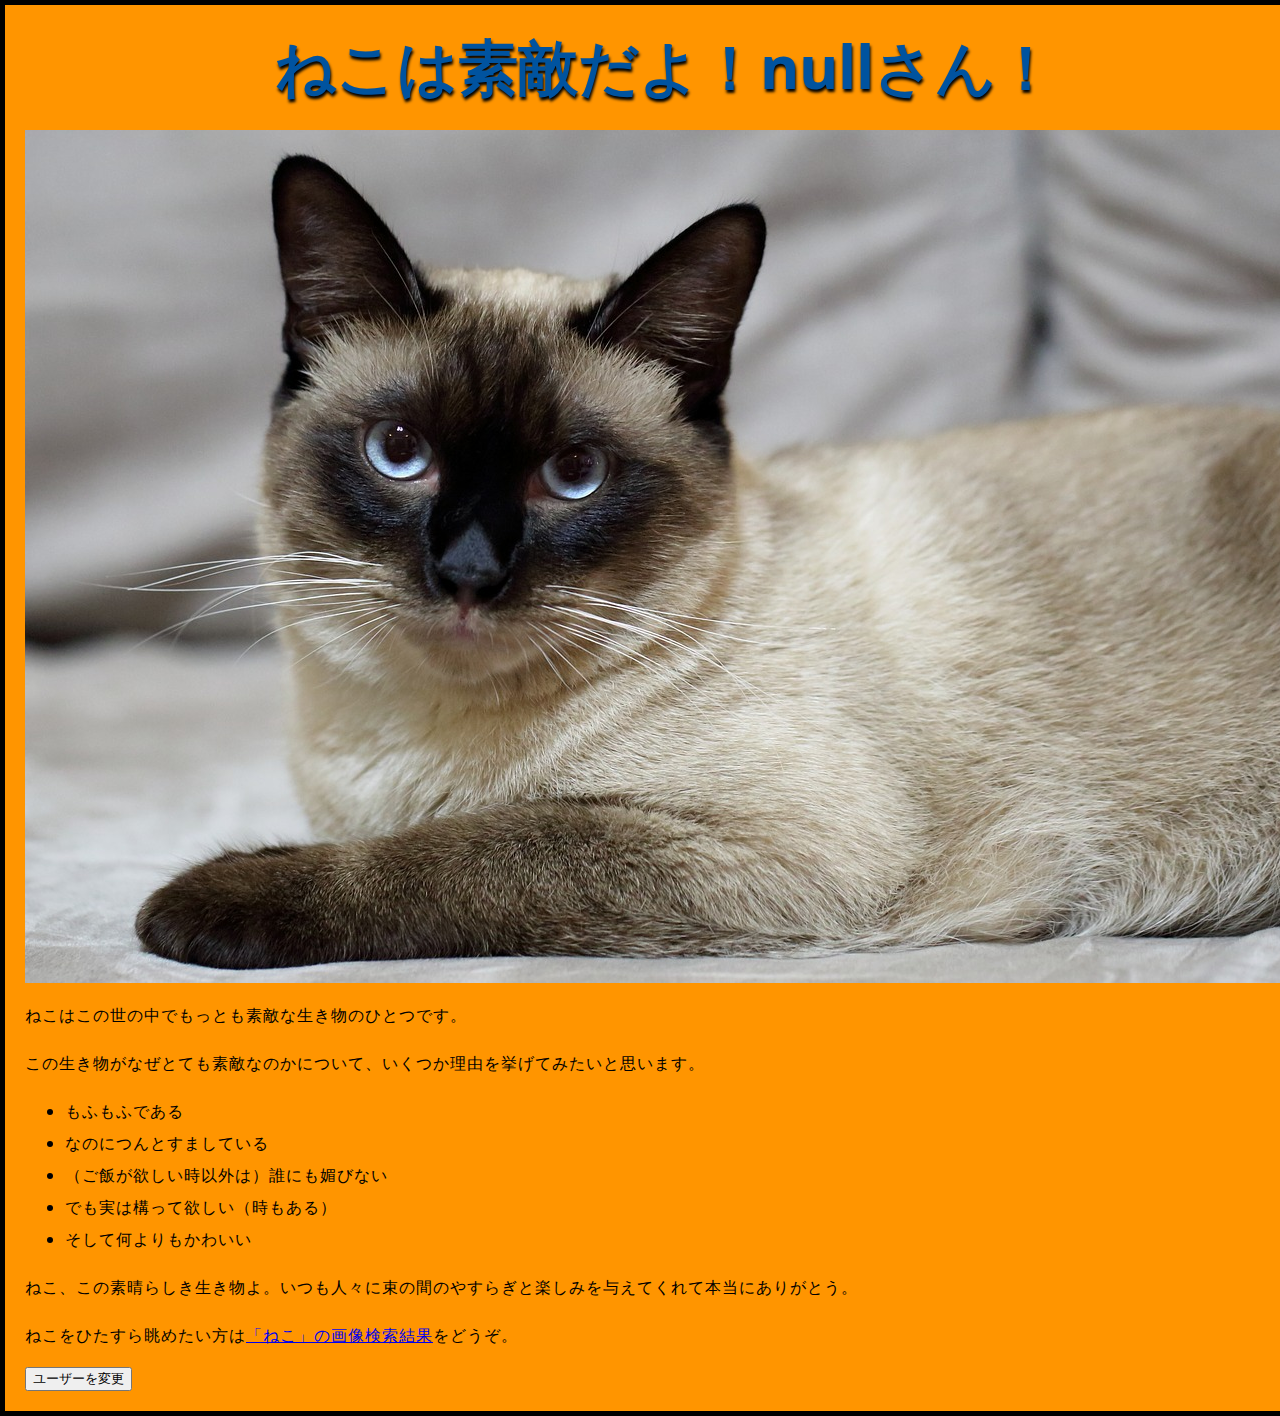
<file: index.html>
<!DOCTYPE html>
<html>
  <head>
    <meta charset="utf-8">
    <link href='http://fonts.googleapis.com/css?family=Open+Sans' rel='stylesheet' type='text/css'>
    <link href="styles/style.css" rel="stylesheet" type="text/css">
    <title>My test page</title>
  </head>
  <body>
    <h1>ねこは素敵！</h1>
    <img src="images/siamese1.jpg" alt="シャム猫、かわいい。。">
    <p>ねこはこの世の中でもっとも素敵な生き物のひとつです。</p>
    <p>この生き物がなぜとても素敵なのかについて、いくつか理由を挙げてみたいと思います。</p>
    <ul>
      <li>もふもふである</li>
      <li>なのにつんとすましている</li>
      <li>（ご飯が欲しい時以外は）誰にも媚びない</li>
      <li>でも実は構って欲しい（時もある）</li>
      <li>そして何よりもかわいい</li>
    </ul>
    <p>ねこ、この素晴らしき生き物よ。いつも人々に束の間のやすらぎと楽しみを与えてくれて本当にありがとう。</p>
    <p>ねこをひたすら眺めたい方は<a href="https://www.google.co.jp/search?q=%E7%8C%AB&source=lnms&tbm=isch" target="_blank">「ねこ」の画像検索結果</a>をどうぞ。</p>
    <button>ユーザーを変更</button>
    <script src="js/main.js"></script>
  </body>
</html>
</file>
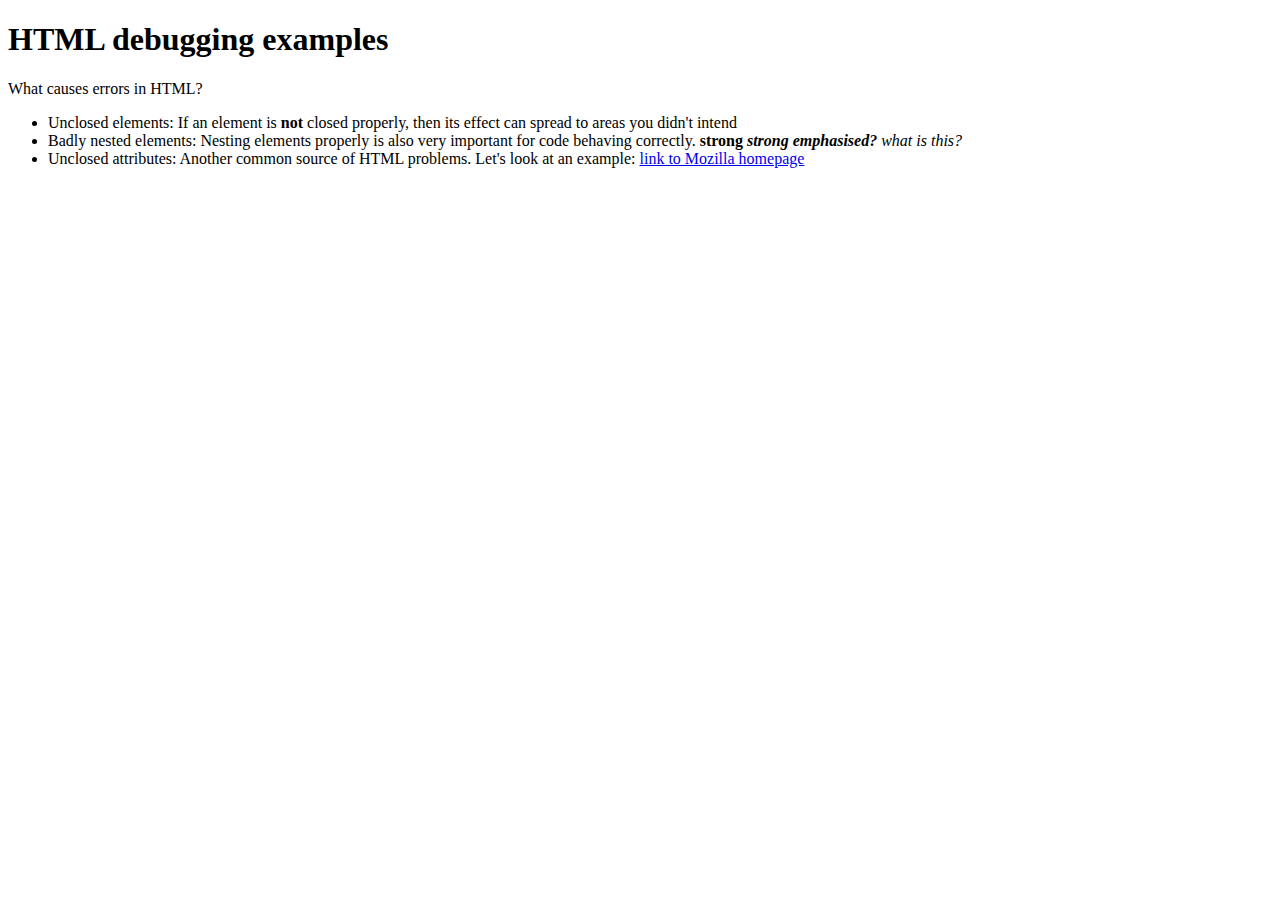
<file: debugging-html/debug-example.html>
<!DOCTYPE html>
<html lang="ja">
  <head>
    <meta charset="utf-8">

    <title>HTML debugging examples</title>

    <!--[if lt IE 9]>
      <script src="//html5shiv.googlecode.com/svn/trunk/html5.js"></script>
    <![endif]-->
  </head>

  <body>
    <h1>HTML debugging examples</h1>

    <p>What causes errors in HTML?

    <ul>
      <li>Unclosed elements: If an element is <strong>not</strong> closed properly, then its effect can spread to areas you didn't intend</li>

      <li>Badly nested elements: Nesting elements properly is also very important for code behaving correctly. <strong>strong <em>strong emphasised?</em></strong> <em>what is this?</em></li>

      <li>Unclosed attributes: Another common source of HTML problems. Let's look at an example: <a href="https://www.mozilla.org/">link to Mozilla homepage</a></li>
    </ul>
  </body>
</html>
</file>
<file: styles/style.css>
html {
  font-size: 10px; /* px means 'pixels': the base font size is now 10 pixels high  */
  font-family: 'Open Sans', sans-serif; /* this should be the rest of the output you got from Google fonts */
  background-color: #00539F;
}

body {
  width: 1280px;
  margin: 0 auto;
  background-color: #FF9500;
  padding: 0 20px 20px 20px;
  border: 5px solid black;
}

h1 {
  font-size: 60px;
  text-align: center;
  margin: 0;
  padding: 20px 0;
  color: #00539F;
  text-shadow: 1px 3px 3px black;
}

img {
  display: block;
  margin: 0 auto;
}

p, li {
  font-size: 16px;
  line-height: 2;
  letter-spacing: 1px;
}
</file>
